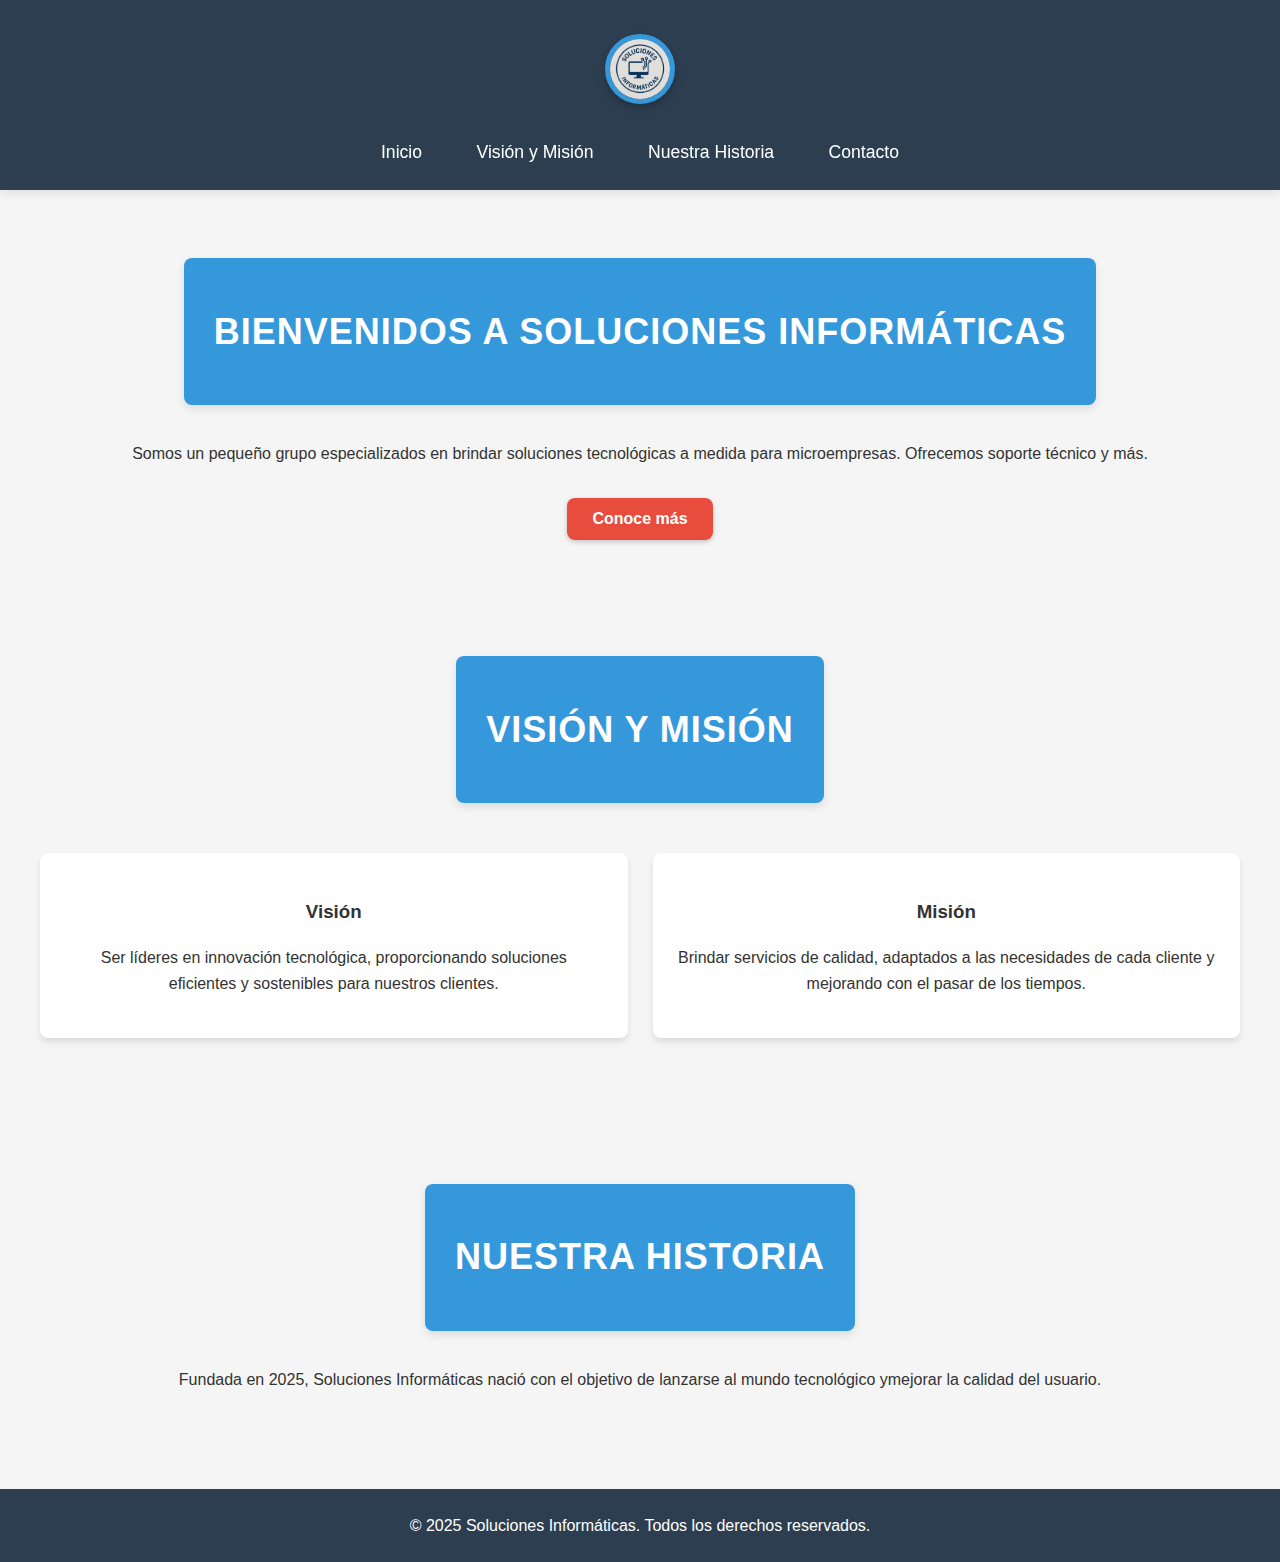
<file: index.html>
<!DOCTYPE html>
<html lang="es">
<head>
    <meta charset="UTF-8">
    <meta name="viewport" content="width=device-width, initial-scale=1.0">
    <title>Inicio | Soluciones Informáticas</title>
    <link rel="stylesheet" href="styles.css">
    <style>
        /* Estilos adicionales para garantizar los cambios */
        .title-box {
            background: #3498db;
            color: white;
            padding: 15px 30px;
            border-radius: 8px;
            display: inline-block;
            margin: 20px auto;
            box-shadow: 0 4px 8px rgba(0,0,0,0.1);
        }
        .logo img {
            width: 60px;
            height: 60px;
            border-radius: 50%;
            border: 5px solid #3498db;
        }
    </style>
</head>
<body>
    <header>
        <div class="logo">
            <img src="img/logo.png" alt="Soluciones Informáticas">
        </div>
        <nav>
            <ul>
                <li><a href="#inicio">Inicio</a></li>
                <li><a href="#vision-mision">Visión y Misión</a></li>
                <li><a href="#historia">Nuestra Historia</a></li>
                <li><a href="contacto.html">Contacto</a></li>
            </ul>
        </nav>
    </header>

    <main>
        <!-- Sección Inicio -->
        <section id="inicio" class="section">
            <div class="title-box">
                <h2>Bienvenidos a Soluciones Informáticas</h2>
            </div>
            <p>Somos un pequeño grupo especializados en brindar soluciones tecnológicas a medida para microempresas. Ofrecemos soporte técnico y más.</p>
            <button class="btn" onclick="window.location.href='contacto.html'">Conoce más</button>
        </section>

        <!-- Sección Visión y Misión -->
        <section id="vision-mision" class="section">
            <div class="title-box">
                <h2>Visión y Misión</h2>
            </div>
            <div class="grid-container">
                <div class="card">
                    <h3>Visión</h3>
                    <p>Ser líderes en innovación tecnológica, proporcionando soluciones eficientes y sostenibles para nuestros clientes.</p>
                </div>
                <div class="card">
                    <h3>Misión</h3>
                    <p>Brindar servicios de calidad, adaptados a las necesidades de cada cliente y mejorando con el pasar de los tiempos.</p>
                </div>
            </div>
        </section>

        <!-- Sección Historia -->
        <section id="historia" class="section">
            <div class="title-box">
                <h2>Nuestra Historia</h2>
            </div>
            <p>Fundada en 2025, Soluciones Informáticas nació con el objetivo de lanzarse al mundo tecnológico ymejorar la calidad del usuario.</p>
        </section>
    </main>

    <footer>
        <p>&copy; 2025 Soluciones Informáticas. Todos los derechos reservados.</p>
    </footer>

    <script>
        // Smooth scroll para enlaces del menú
        document.querySelectorAll('a[href^="#"]').forEach(anchor => {
            anchor.addEventListener('click', function(e) {
                e.preventDefault();
                document.querySelector(this.getAttribute('href')).scrollIntoView({
                    behavior: 'smooth'
                });
            });
        });
    </script>
</body>
</html>
</file>
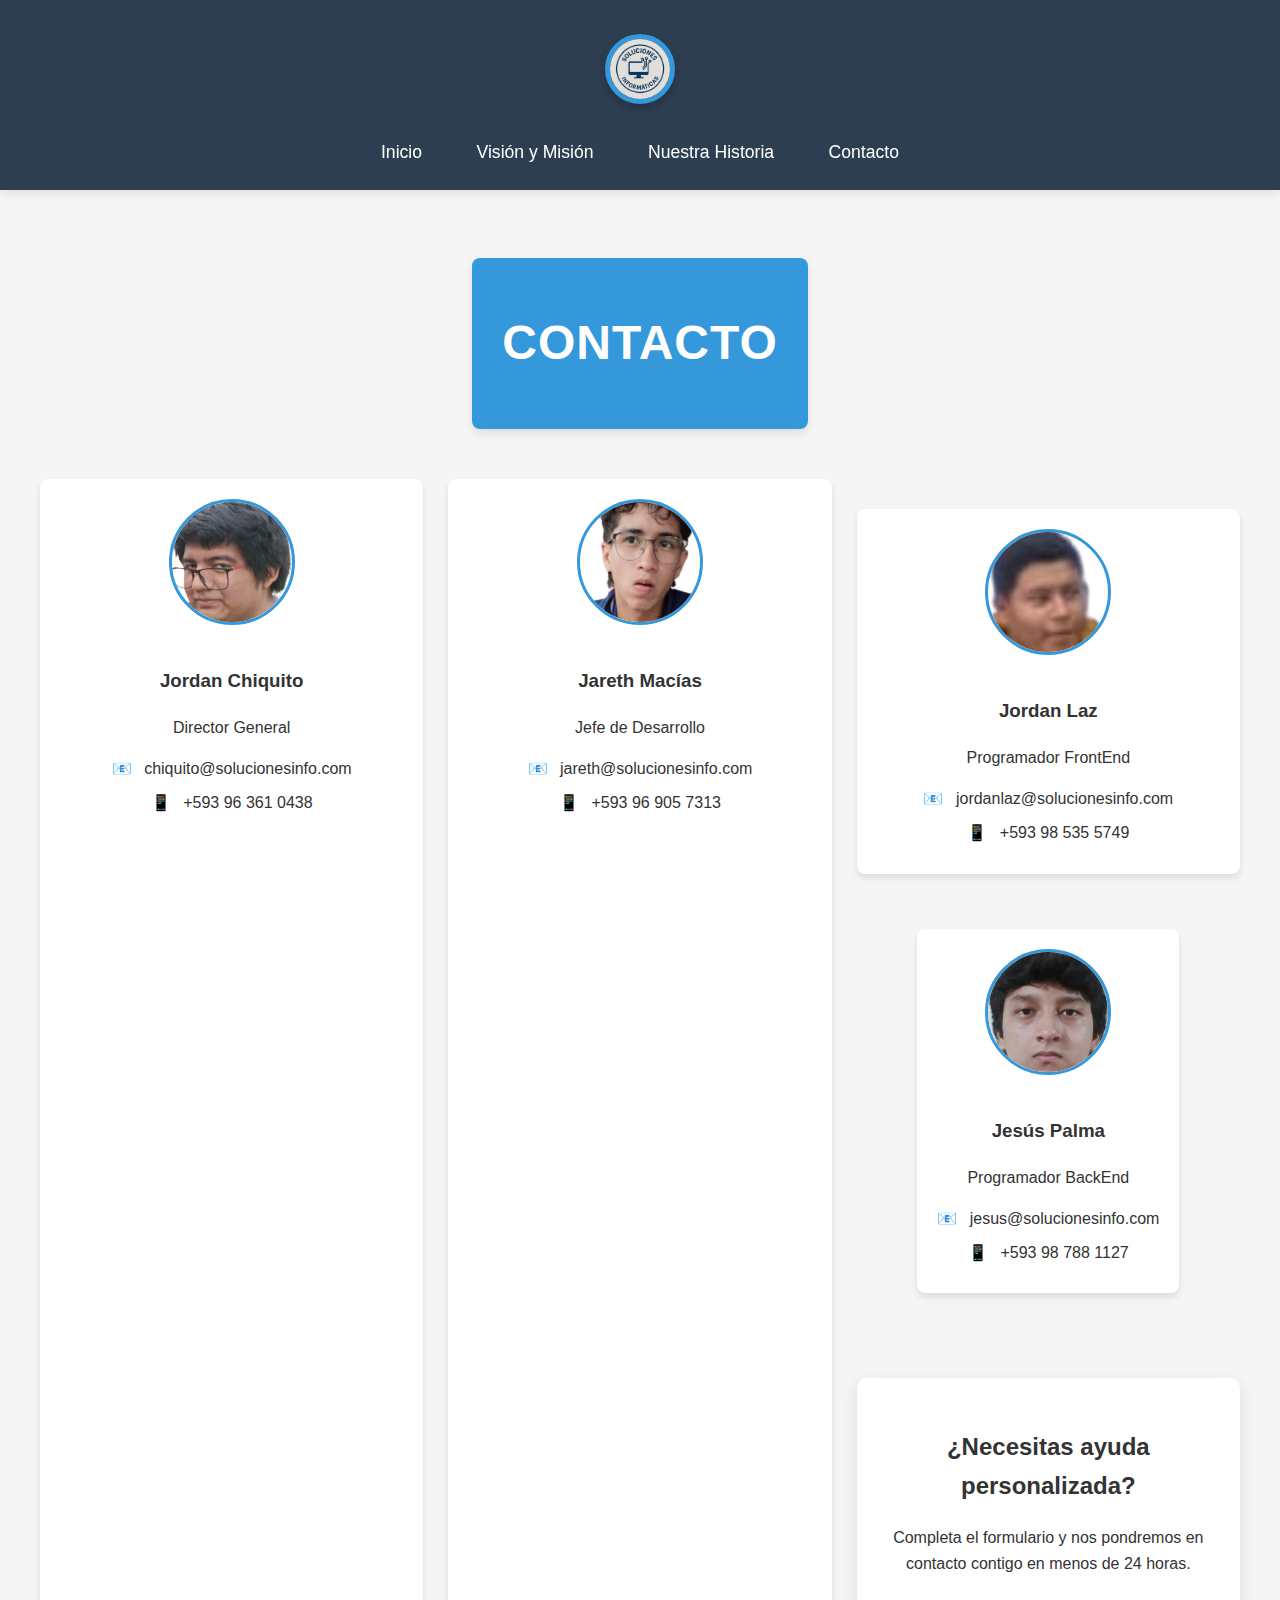
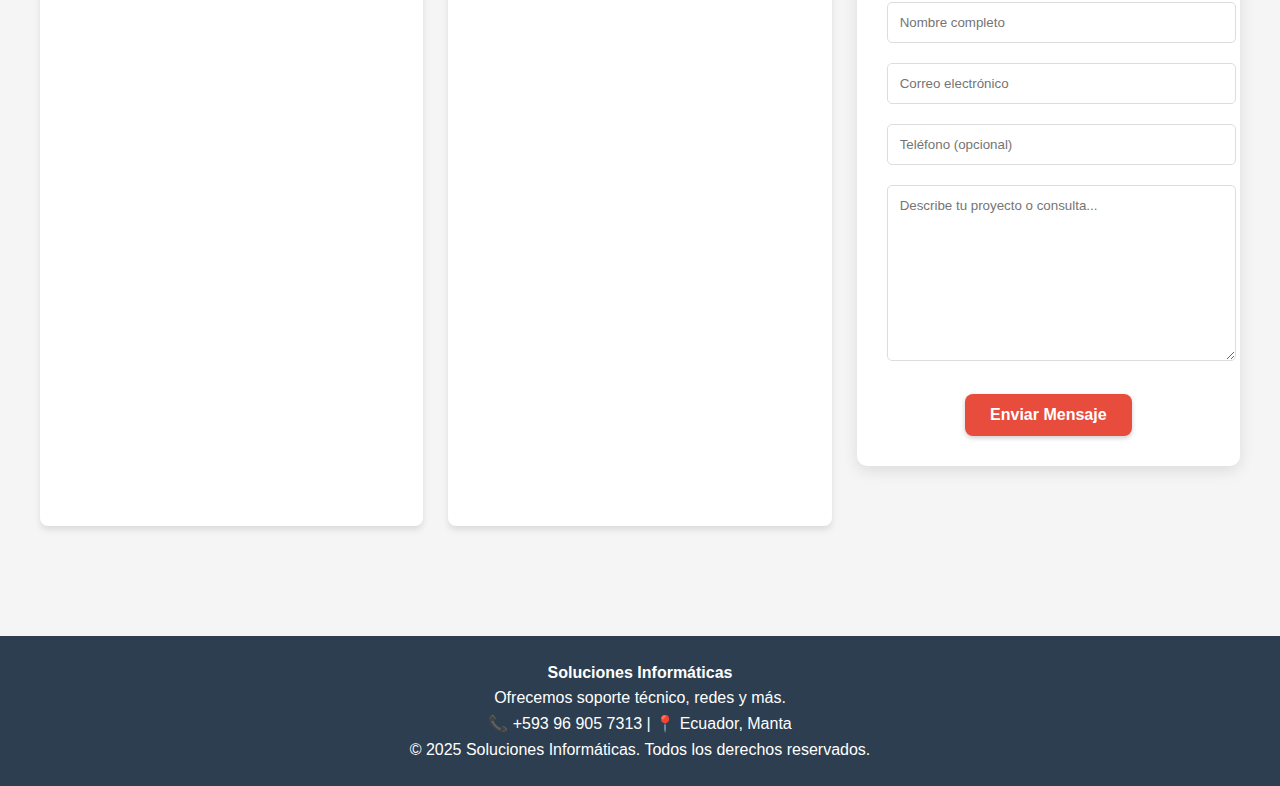
<file: contacto.html>
<!DOCTYPE html>
<html lang="es">
<head>
    <meta charset="UTF-8">
    <meta name="viewport" content="width=device-width, initial-scale=1.0">
    <title>Contacto | Soluciones Informáticas</title>
    <link rel="stylesheet" href="styles.css">
    <style>
        /* Estilos específicos para la página de contacto */
        .contact-form {
            max-width: 600px;
            margin: 30px auto;
            background: white;
            padding: 30px;
            border-radius: 10px;
            box-shadow: 0 5px 15px rgba(0,0,0,0.1);
        }
        
        .contact-form input,
        .contact-form textarea {
            width: 100%;
            padding: 12px;
            margin: 10px 0;
            border: 1px solid #ddd;
            border-radius: 5px;
            font-family: 'Arial', sans-serif;
        }
        
        .logo img {
            width: 60px;
            height: 60px;
            border-radius: 50%;
            border: 5px solid #3498db;
        }
        
        .contact-form textarea {
            height: 150px;
        }
    </style>
</head>
<body>
    <header>
        <div class="logo">
            <img src="img/logo.png" alt="Soluciones Informáticas">
        </div>
        <nav>
            <ul>
                <li><a href="index.html">Inicio</a></li>
                <li><a href="index.html#vision-mision">Visión y Misión</a></li>
                <li><a href="index.html#historia">Nuestra Historia</a></li>
                <li><a href="#contacto">Contacto</a></li>
            </ul>
        </nav>
    </header>

    <main>
        <section id="contactos" class="section">
            <div class="title-box">
                <h1>Contacto</h1>
            </div>
            
            <div class="team-grid">
                <!-- Miembro 1 -->
                <div class="team-card">
                    <img src="img/jordanchiquitomeme.png" alt="Director General">
                    <h3>Jordan Chiquito</h3>
                    <p class="role">Director General</p>
                    <div class="contact-info">
                        <p><span class="icon">📧</span> chiquito@solucionesinfo.com</p>
                        <p><span class="icon">📱</span> +593 96 361 0438</p>
                    </div>
                </div>
                
                <!-- Miembro 2 -->
                <div class="team-card">
                    <img src="img/Jarethmeme.png" alt="Jefe de Desarrollo">
                    <h3>Jareth Macías</h3>
                    <p class="role">Jefe de Desarrollo</p>
                    <div class="contact-info">
                        <p><span class="icon">📧</span> jareth@solucionesinfo.com</p>
                        <p><span class="icon">📱</span> +593 96 905 7313</p>
                    </div>
                </div>

            <div class="team-grid">
                <!-- Miembro 3 -->
                <div class="team-card">
                    <img src="img/memejordan.png" alt="Programador FrontEnd">
                    <h3>Jordan Laz</h3>
                    <p class="role">Programador FrontEnd</p>
                    <div class="contact-info">
                        <p><span class="icon">📧</span> jordanlaz@solucionesinfo.com</p>
                        <p><span class="icon">📱</span> +593 98 535 5749</p>
                    </div>
                </div>
            <div class="team-grid">
                <!-- Miembro 4 -->
                <div class="team-card">
                    <img src="img/Captura de pantalla 2024-10-11 191527.png" alt="Programdor BackEnd">
                    <h3>Jesús Palma</h3>
                    <p class="role">Programador BackEnd</p>
                    <div class="contact-info">
                        <p><span class="icon">📧</span> jesus@solucionesinfo.com</p>
                        <p><span class="icon">📱</span> +593 98 788 1127</p>
                    </div>
                </div>

            </div>
            
            <div class="contact-form">
                <h2>¿Necesitas ayuda personalizada?</h2>
                <p>Completa el formulario y nos pondremos en contacto contigo en menos de 24 horas.</p>
                
                <form id="formContacto">
                    <input type="text" id="nombre" placeholder="Nombre completo" required>
                    <input type="email" id="email" placeholder="Correo electrónico" required>
                    <input type="tel" id="telefono" placeholder="Teléfono (opcional)">
                    <textarea id="mensaje" placeholder="Describe tu proyecto o consulta..." required></textarea>
                    <button type="submit" class="btn">Enviar Mensaje</button>
                </form>
                
                <div id="confirmacion" style="display: none;">
                    <div class="confirmation-box">
                        <p>✅ <strong>¡Mensaje enviado con éxito!</strong></p>
                        <p>Hemos recibido tu consulta y te contactaremos pronto.</p>
                    </div>
                </div>
            </div>
        </section>
    </main>

    <footer>
        <div class="footer-content">
            <p><strong>Soluciones Informáticas</strong></p>
            <p>Ofrecemos soporte técnico, redes y más.</p>
            <p>📞 +593 96 905 7313 | 📍 Ecuador, Manta</p>
        </div>
        <p class="copyright">&copy; 2025 Soluciones Informáticas. Todos los derechos reservados.</p>
    </footer>

    <script>
        // Manejo del formulario
        document.getElementById('formContacto').addEventListener('submit', function(e) {
            e.preventDefault();
            
            // Mostrar confirmación
            document.getElementById('confirmacion').style.display = 'block';
            
            // Desplazarse a la confirmación
            document.getElementById('confirmacion').scrollIntoView({ behavior: 'smooth' });
            
            // Resetear formulario después de 3 segundos
            setTimeout(() => {
                document.getElementById('formContacto').reset();
            }, 3000);
        });
    </script>
</body>
</html>
</file>
<file: styles.css>
/* ESTILOS GENERALES */
body {
    font-family: 'Arial', sans-serif;
    margin: 0;
    padding: 0;
    background-color: #f5f5f5;
    color: #333;
    line-height: 1.6;
}

/* HEADER */
header {
    background: #2c3e50;
    padding: 1.5rem 0;
    box-shadow: 0 2px 10px rgba(0,0,0,0.1);
    position: sticky;
    top: 0;
    z-index: 100;
}

nav ul {
    list-style: none;
    padding: 0;
    text-align: center;
    margin: 1rem 0 0;
}

nav ul li {
    display: inline-block;
    margin: 0 15px;
}

nav ul li a {
    color: white;
    text-decoration: none;
    font-weight: 500;
    font-size: 1.1rem;
    transition: color 0.3s;
    padding: 5px 10px;
    border-radius: 4px;
}

nav ul li a:hover {
    color: #3498db;
    background: rgba(255,255,255,0.1);
}

/* LOGO CIRCULAR */
.logo {
    text-align: center;
    padding: 10px 0;
}

.logo img {
    width: 180px;
    height: 180px;
    border-radius: 50%;
    object-fit: cover;
    border: 5px solid #3498db;
    transition: all 0.3s ease;
    box-shadow: 0 4px 8px rgba(0,0,0,0.2);
}

.logo img:hover {
    transform: scale(1.05);
    box-shadow: 0 6px 12px rgba(0,0,0,0.3);
}

/* CAJAS DE TÍTULO */
.title-box {
    background: #3498db;
    color: white;
    padding: 15px 30px;
    border-radius: 8px;
    display: inline-block;
    margin: 20px auto;
    box-shadow: 0 4px 8px rgba(0,0,0,0.1);
    text-transform: uppercase;
    letter-spacing: 1px;
    font-size: 1.5rem;
}

/* BOTONES */
.btn {
    background: #e74c3c;
    color: white;
    border: none;
    padding: 12px 25px;
    font-size: 1rem;
    border-radius: 8px;
    cursor: pointer;
    transition: all 0.3s;
    margin-top: 15px;
    display: inline-block;
    font-weight: bold;
    text-decoration: none;
    box-shadow: 0 2px 5px rgba(0,0,0,0.2);
}

.btn:hover {
    background: #c0392b;
    transform: translateY(-3px);
    box-shadow: 0 5px 15px rgba(0,0,0,0.3);
}

/* SECCIONES */
.section {
    padding: 3rem 1rem;
    text-align: center;
    max-width: 1200px;
    margin: 0 auto;
}

/* TARJETAS */
.grid-container {
    display: grid;
    grid-template-columns: repeat(2, 1fr);
    gap: 25px;
    margin: 30px auto;
}

.card {
    background: white;
    padding: 25px;
    border-radius: 8px;
    box-shadow: 0 4px 6px rgba(0,0,0,0.1);
    transition: transform 0.3s;
}

.card:hover {
    transform: translateY(-5px);
}

/* EQUIPO */
.team-grid {
    display: grid;
    grid-template-columns: repeat(auto-fit, minmax(250px, 1fr));
    gap: 25px;
    margin: 30px auto;
}

.team-card {
    background: white;
    padding: 20px;
    border-radius: 8px;
    box-shadow: 0 4px 6px rgba(0,0,0,0.1);
    text-align: center;
    transition: all 0.3s;
}

.team-card:hover {
    transform: scale(1.03);
}

.team-card img {
    width: 120px;
    height: 120px;
    border-radius: 50%;
    object-fit: cover;
    margin-bottom: 15px;
    border: 3px solid #3498db;
}

.contact-info {
    margin-top: 15px;
}

.contact-info p {
    margin: 8px 0;
}

.icon {
    margin-right: 8px;
}

/* FOOTER */
footer {
    background: #2c3e50;
    color: white;
    text-align: center;
    padding: 1.5rem 0;
    margin-top: 2rem;
}

footer p {
    margin: 0;
}

/* RESPONSIVE */
@media (max-width: 768px) {
    .grid-container {
        grid-template-columns: 1fr;
    }

    nav ul li {
        display: block;
        margin: 10px 0;
    }

    .logo img {
        width: 150px;
        height: 150px;
    }

    .section {
        padding: 2rem 1rem;
    }

    .title-box {
        font-size: 1.2rem;
        padding: 10px 20px;
    }
}

@media (max-width: 480px) {
    .btn {
        padding: 10px 20px;
        font-size: 0.9rem;
    }
}
</file>
